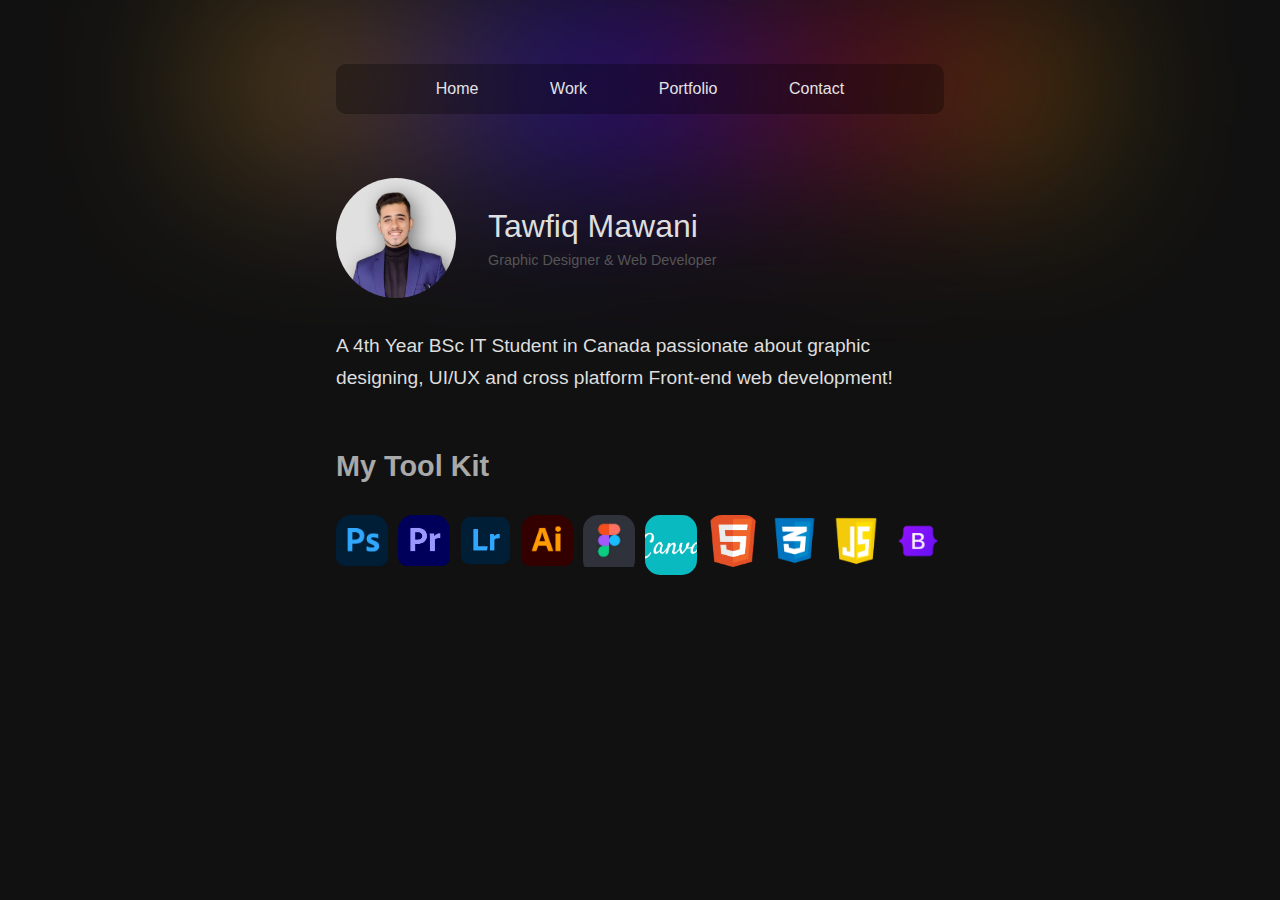
<file: index.html>
<!DOCTYPE html>
<html lang="en">
<head>
    <meta charset="UTF-8">
    <meta name="viewport" content="width=device-width, initial-scale=1.0">
    <title>Document</title>
    <link rel="stylesheet" href="styles.css">
</head>
<body onload="homeFunction()">

    <!-- Header Section -->

    <section>
        <div class="color_background"></div>
        <div class="container">
            <div class="navbar">
                <a href="index.html"><p>Home</p></a>
                <a href="work.html"><p>Work</p></a>
                <a href="portfolio.html"><p>Portfolio</p></a>
                <a href="contact.html"><p>Contact</p></a>
            </div>
        </div>
    </section>

    <!--  Profile Section -->

        <section>
            <div class="container">
                <div class="profile_main">
                    <div class="profile_main_1">
                        <div class="profile_main_image"></div>
                        <div class="profile_main_name_intro">
                            <p class="name">Tawfiq Mawani</p>
                            <p class="intro">Graphic Designer & Web Developer</p>
                        </div>
                    </div>
                    <div class="profile_main_2">
                        <p>A 4th Year BSc IT Student in Canada passionate about graphic designing, UI/UX and cross platform Front-end web development!</p>
                    </div>
                    <div class="tool_kit">
                        <p>My Tool Kit</p>
                        <div class="tools">
                            <div class="tool tool_1"></div>
                            <div class="tool tool_2"></div>
                            <div class="tool tool_3"></div>
                            <div class="tool tool_4"></div>
                            <div class="tool tool_5"></div>
                            <div class="tool tool_6"></div>
                            <div class="tool tool_7"></div>
                            <div class="tool tool_8"></div>
                            <div class="tool tool_9"></div>
                            <div class="tool tool_10"></div>
                        </div>
                    </div>
                </div>
            </div>
        </section>
    


    <script src="index.js"></script>
</body>
</html>
</file>
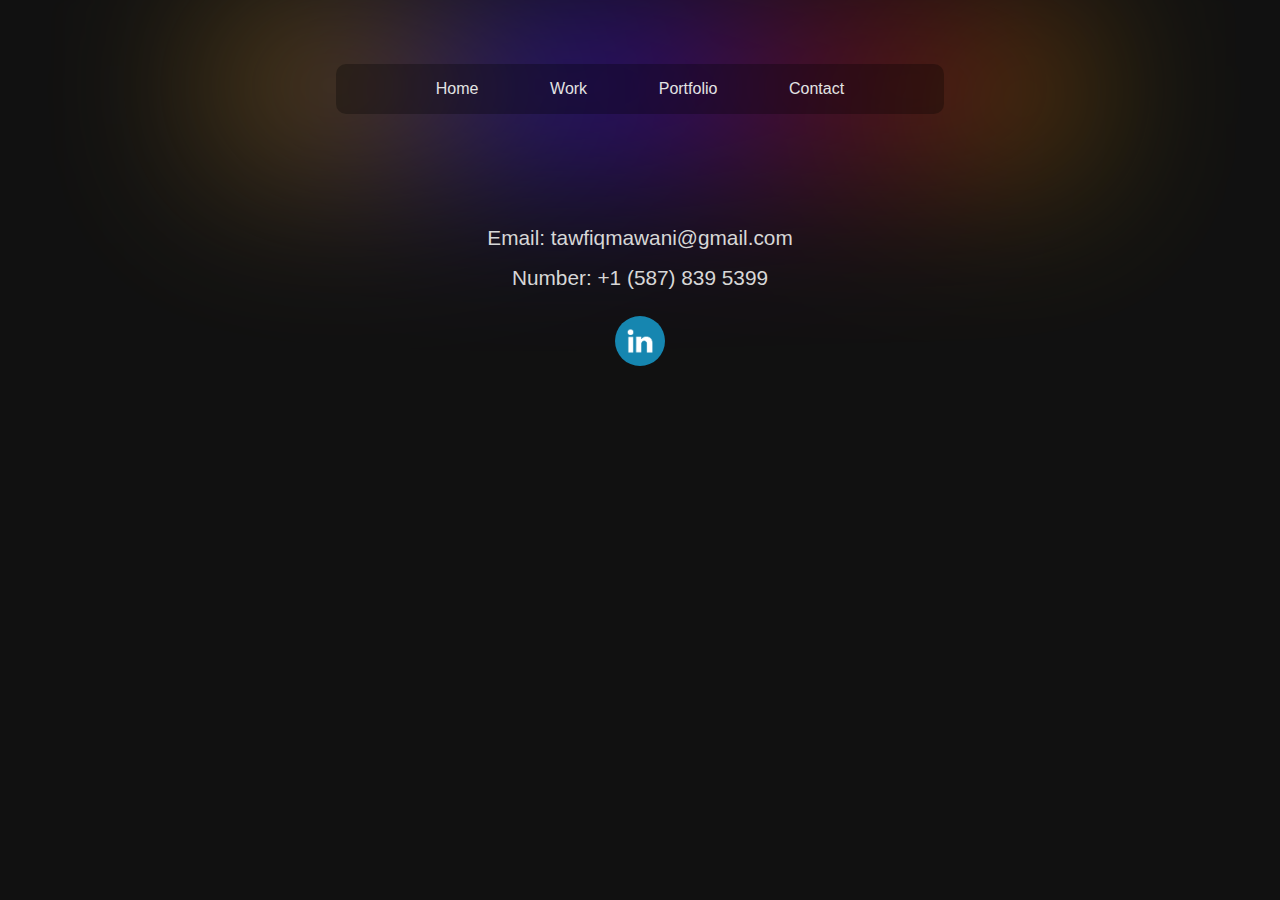
<file: contact.html>
<!DOCTYPE html>
<html lang="en">
<head>
    <meta charset="UTF-8">
    <meta name="viewport" content="width=device-width, initial-scale=1.0">
    <title>Document</title>
    <link rel="stylesheet" href="styles.css">
</head>
<body onload="homeFunction()">

    <!-- Header Section -->

    <section>
        <div class="color_background"></div>
        <div class="container">
            <div class="navbar">
                <a href="index.html"><p>Home</p></a>
                <a href="work.html"><p>Work</p></a>
                <a href="portfolio.html"><p>Portfolio</p></a>
                <a href="contact.html"><p>Contact</p></a>
            </div>
        </div>
    </section>

    <!--  Profile Section -->

        <section>
            <div class="container">
                <div class="flex_box">
                        <p class="click_message">Email: tawfiqmawani@gmail.com</p>
                        <p class="click_message">Number: +1 (587) 839 5399</p>
                        <a href="https://www.linkedin.com/in/tawfiqmawani/"><div class="linkedin"></div></a>
                </div>
            </div>
        </section>
    


    <script src="index.js"></script>
</body>
</html>
</file>
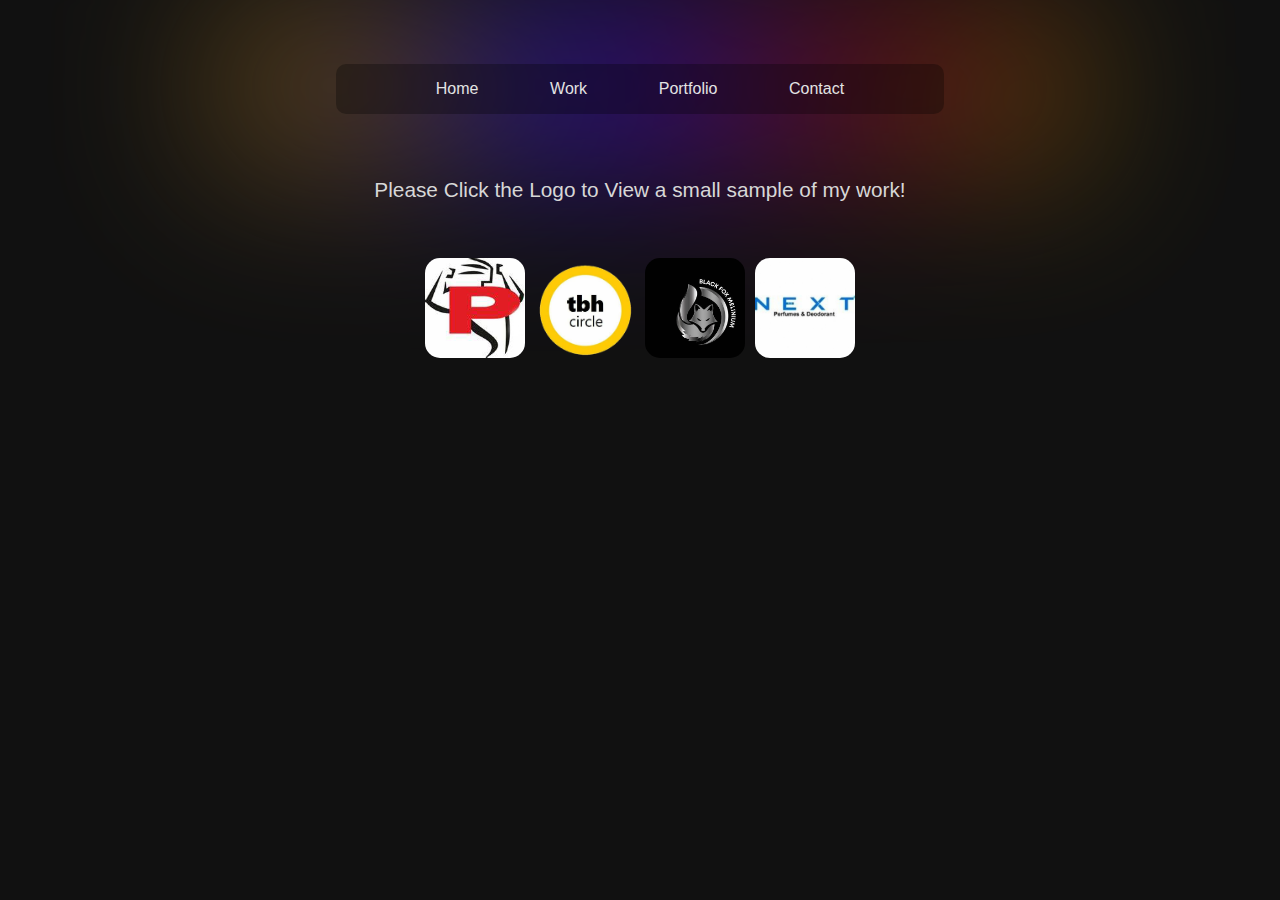
<file: portfolio.html>
<!DOCTYPE html>
<html lang="en">
<head>
    <meta charset="UTF-8">
    <meta name="viewport" content="width=device-width, initial-scale=1.0">
    <title>Document</title>
    <link rel="stylesheet" href="styles.css">
</head>
<body onload="portFunction()">

    <!-- Header Section -->

    <section>
        <div class="color_background"></div>
        <div class="container">
            <div class="navbar">
                <a href="index.html"><p>Home</p></a>
                <a href="work.html"><p>Work</p></a>
                <a href="portfolio.html"><p>Portfolio</p></a>
                <a href="contact.html"><p>Contact</p></a>
            </div>
        </div>
    </section>

    <!--  Profile Section -->

        <section>
            <div class="container">
                <p class="click_message">Please Click the Logo to View a small sample of my work!</p>
                <div class="tool_kit">
                    <div class="tools center">
                        <a href="https://drive.google.com/drive/folders/1scgEDW7u9xIWJU-uaUGlamQwn5URAxvz?usp=drive_link"><div class="tool port_1"></div></a>
                        <a href="https://drive.google.com/drive/folders/1NBeEyIuEtXBjMkB2lE7BLpJ94T4h7m9K?usp=drive_link"><div class="tool port_2"></div></a>
                        <a href="https://drive.google.com/drive/folders/18M601Ktn9kJUS1DkDyCoRxdooePT-gR-?usp=drive_link"><div class="tool port_3"></div></a>
                        <a href="https://drive.google.com/drive/folders/1uMw4svNCpFdRIQR-Ud60ul-r7ZanSJ1q?usp=drive_link"><div class="tool port_4"></div></a>
                    </div>
                </div>
            </div>
            
        </section>
    


    <script src="index.js"></script>
</body>
</html>
</file>
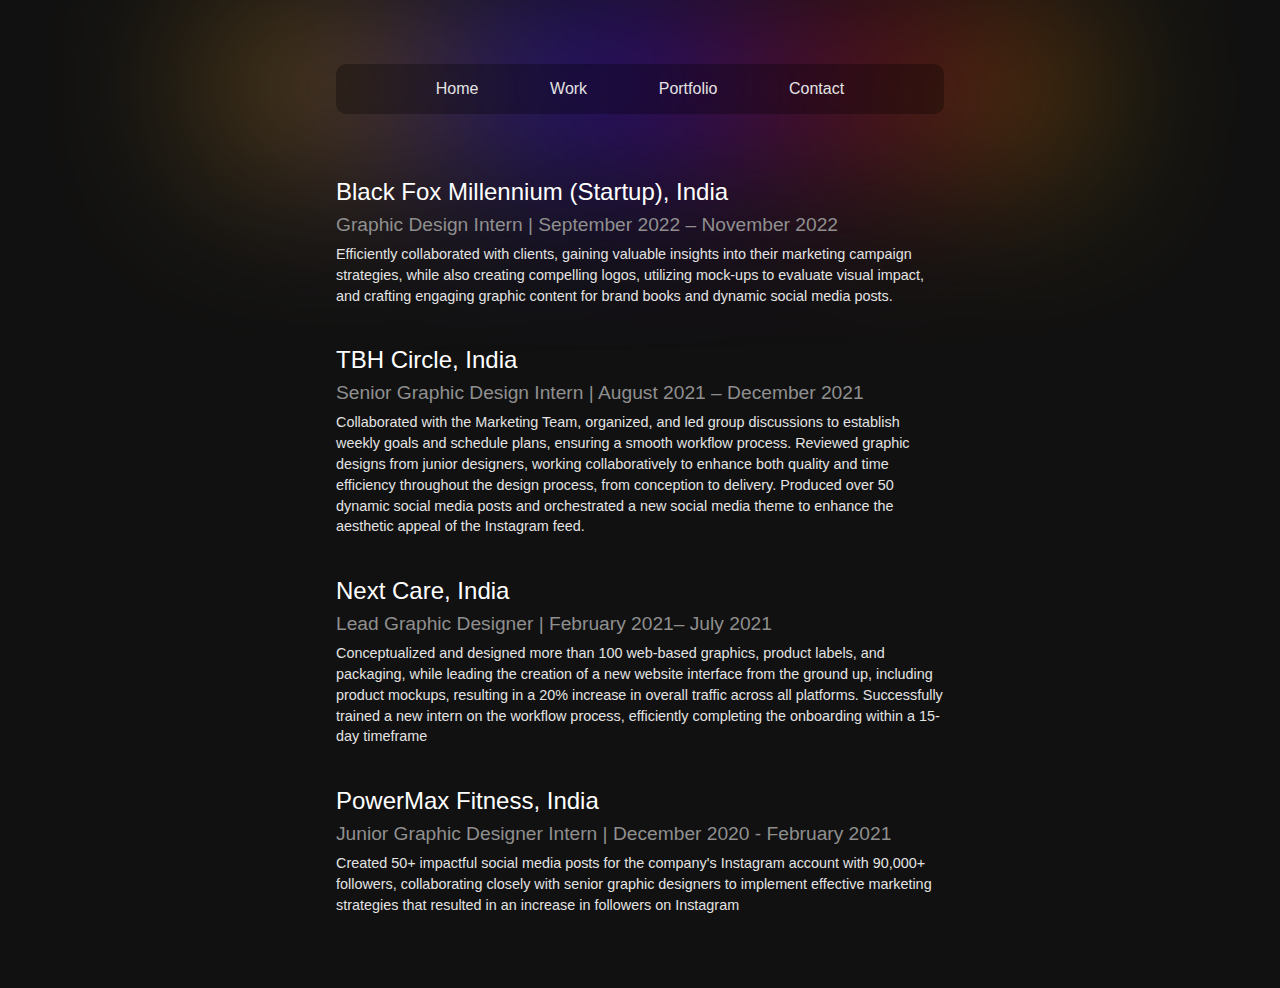
<file: work.html>
<!DOCTYPE html>
<html lang="en">
  <head>
    <meta charset="UTF-8" />
    <meta name="viewport" content="width=device-width, initial-scale=1.0" />
    <title>Document</title>
    <link rel="stylesheet" href="styles.css" />
  </head>
  <body onload="workFunction()">
    <!-- Header Section -->

    <section>
      <div class="color_background"></div>
      <div class="container">
        <div class="navbar">
          <a href="index.html"><p>Home</p></a>
          <a href="work.html"><p>Work</p></a>
          <a href="portfolio.html"><p>Portfolio</p></a>
          <a href="contact.html"><p>Contact</p></a>
        </div>
      </div>
    </section>

    <!--  Profile Section -->

    <section>
      <div class="container">
        <div class="entry_container">
          <div class="entry">
            <p class="entry_title">Black Fox Millennium (Startup), India</p>
            <p class="entry_position">
              Graphic Design Intern | September 2022 – November 2022
            </p>
            <p class="entry_info">
              Efficiently collaborated with clients, gaining valuable insights
              into their marketing campaign strategies, while also creating
              compelling logos, utilizing mock-ups to evaluate visual impact,
              and crafting engaging graphic content for brand books and dynamic
              social media posts.
            </p>
          </div>
          <div class="entry">
            <p class="entry_title">TBH Circle, India</p>
            <p class="entry_position">
              Senior Graphic Design Intern | August 2021 – December 2021
            </p>
            <p class="entry_info">
              Collaborated with the Marketing Team, organized, and led group
              discussions to establish weekly goals and schedule plans, ensuring
              a smooth workflow process. Reviewed graphic designs from junior
              designers, working collaboratively to enhance both quality and
              time efficiency throughout the design process, from conception to
              delivery. Produced over 50 dynamic social media posts and
              orchestrated a new social media theme to enhance the aesthetic
              appeal of the Instagram feed.
            </p>
          </div>
          <div class="entry">
            <p class="entry_title">Next Care, India</p>
            <p class="entry_position">
                Lead Graphic Designer | February 2021– July 2021
            </p>
            <p class="entry_info">
                Conceptualized and designed more than 100 web-based graphics, product labels, and packaging, while leading the creation of a new website interface from the ground up, including product mockups, resulting in a 20% increase in overall traffic across all platforms.
                Successfully trained a new intern on the workflow process, efficiently completing the onboarding within a 15-day timeframe
            </p>
          </div>
          <div class="entry">
            <p class="entry_title">PowerMax Fitness, India</p>
            <p class="entry_position">
                Junior Graphic Designer Intern | December 2020 - February 2021
            </p>
            <p class="entry_info">
                Created 50+ impactful social media posts for the company's Instagram account with 90,000+ followers, collaborating closely with senior graphic designers to implement effective marketing strategies that resulted in an increase in followers on Instagram
            </p>
          </div>
        </div>
      </div>
    </section>

    <script src="index.js"></script>
  </body>
</html>
</file>
<file: styles.css>
*{
    margin: 0;
    padding: 0;
    box-sizing: border-box;
    font-family: Arial, Helvetica, sans-serif;
}

body{
    background-color: rgb(17, 17, 17);
}

a{
    text-decoration: none;
}

.color_background{
    width: 70%;
    opacity: 0.8;
    height: 190px;
    filter: blur(80px);
    background-image: url(colors.png);
    background-size: cover;
    background-repeat: no-repeat;
    position: absolute;
    left: 15%;
    z-index: -3;
}

.container{
    width: 55%;
    margin: auto;
    padding: 2rem 3rem;
}

.navbar{
    display: flex;
    justify-content: space-around;
    background-color: rgba(0, 0, 0, 0.288);
    width: 100%;
    margin: auto;
    padding: 1rem 4rem;
    border-radius: 10px;
    margin-top: 2rem;
}

.navbar p{
    color: rgb(227, 227, 227);
}

.profile_main{
    transition: 0.5s ease-in-out;
    transform: scale(2);
    opacity: 0;
    overflow: hidden;
}

.profile_main_1{
    display: flex;
    align-items: center;
}

.profile_main_image{
    width: 120px;
    height: 120px;
    border-radius: 100%;
    background-image: url(profilePic.jpeg);
    background-size: cover;
    background-repeat: no-repeat;
}

.profile_main_name_intro{
    margin-left: 2rem;
}

.name{
    color: rgb(222, 222, 222);
    font-size: 2rem;
}

.intro{
    color: rgb(85, 85, 85);
    font-size: 0.9rem;
    font-weight: 500;
    margin-top: 0.4rem;
}

.profile_main_2 p{
    margin-top: 2rem;
    color: rgb(222, 222, 222);
    font-size: 1.2rem;
    line-height: 2rem;
}

.tool_kit{
    margin-top: 3.5rem;
}

.tool_kit p{
    color: rgb(169, 169, 169);
    font-size: 1.8rem;
    font-weight: 600;
}

.tools{
    display: flex;
    margin-top: 2rem;
    gap: 10px;
}

.tool{
    width: 60px;
    height: 60px;
    border-radius: 15px;
    background-size: contain;
    background-repeat: no-repeat;
    animation: bounce 2s infinite;
}

@keyframes bounce {
    0%{
        transform: scale(1);
    }

    50%{
        transform: scale(1.2);
        transform: rotate(10deg);
    }

    75%{
        transform: rotate(-10deg);
    }

    100%{
        transform: scale(1);
    }
}

.tool_1{
    background-image: url(psdLogo.png);
}

.tool_2{
    background-image: url(prmLogo);
}

.tool_3{
    background-image: url(lrLogo.png);
}

.tool_4{
    background-image: url(aiLogo.png);
}

.tool_5{
    background-image: url(figmaLogo.jpg);
}

.tool_6{
    background-image: url(canvaLogo.jpg);
    background-size: cover;
    background-position: center;
}

.tool_7{
    background-image: url(htmlLogo.png);
}

.tool_8{
    background-image: url(cssLogo.png);
}

.tool_9{
    background-image: url(jsLogo.png);
}

.tool_10{
    background-image: url(bsLogo.png);
}


/* For Work HTML */

.entry_container{
    opacity: 0;
    transform: translateX(-100rem);
    transition: 0.6s ease-in-out;
}

.entry{
    width: 100%;
    margin-bottom: 2.5rem;
}

.entry_title{
    color: white;
    font-size: 1.5rem;
}

.entry_position{
    color: rgb(143, 143, 143);
    font-size: 1.2rem;
    margin-top: 0.5rem;
}

.entry_info{
    color: rgb(227, 227, 227);
    font-size: 0.9rem;
    margin-top: 0.5rem;
    line-height: 1.3rem;
}

/* For Portfolio HTML */

.click_message{
    color: rgb(215, 215, 215);
    font-size: 1.3rem;
    text-align: center;
}
.port_1, .port_2, .port_3, .port_4{
    background-size: cover;
    width: 100px;
    height: 100px;
}

.port_1{
    background-image: url(powerLogo.jpg);
}
.port_2{
    background-image: url(tbhLogo.png);
}
.port_3{
    background-image: url(bfmLogo.jpeg);
}
.port_4{
    background-image: url(nxLogo.jpg);
}

.center{
    justify-content: center;
}

.flex_box{
    margin-top: 3rem;
    display: flex;
    flex-direction: column;
    justify-content: center;
    gap: 1rem;
}

.linkedin{
    width: 50px;
    height: 50px;
    background-image: url(linkedinLogo.png);
    background-size: contain;
    margin: auto;
    margin-top: 10px;
    border-radius: 100%;
    animation: linkedIn 2s infinite;
    background-repeat: no-repeat;
    background-color: #1686B0;
}

@keyframes linkedIn {
    0%{
        border: 0px solid #1686B0;
        width: 50px;
    }

    50%{
        border: 10px solid #1686B0;
        border-radius: 0%
    }

    100%{
        border: 0px solid #1686B0;
        width: 50px;
        border-radius: 100%;
    }
}




@media screen and (max-width: 1193px){
    .tools{
        gap: 0px;
    }

    .tool_6{
        background-size: contain;
    }

    .port_1, .port_2, .port_3, .port_4 {
        width: 70px;
        height: 70px;
    }
}

@media screen and (max-width: 860px){
    .container{
        width: 70%;
    }

    .navbar{
        padding: 1.5rem;
    }
}

@media screen and (max-width: 712px){
    .container{
        width: 85%;
        padding: 0;
    }

    .profile_main_1{
        margin-top: 2rem;
    }

    .profile_main_image{
        width: 70px;
        height: 70px;
    }

    .name{
        font-size: 1.1rem;
    }

    .entry_container{
        margin-top: 2rem;
    }

    .entry_title{
        font-size: 1.1rem;
    }

    .entry_position{
        font-size: 1rem;
    }

    .entry_info{
        font-size: 0.9rem;
    }

    .click_message{
        margin-top: 4rem;
    }

}
</file>
